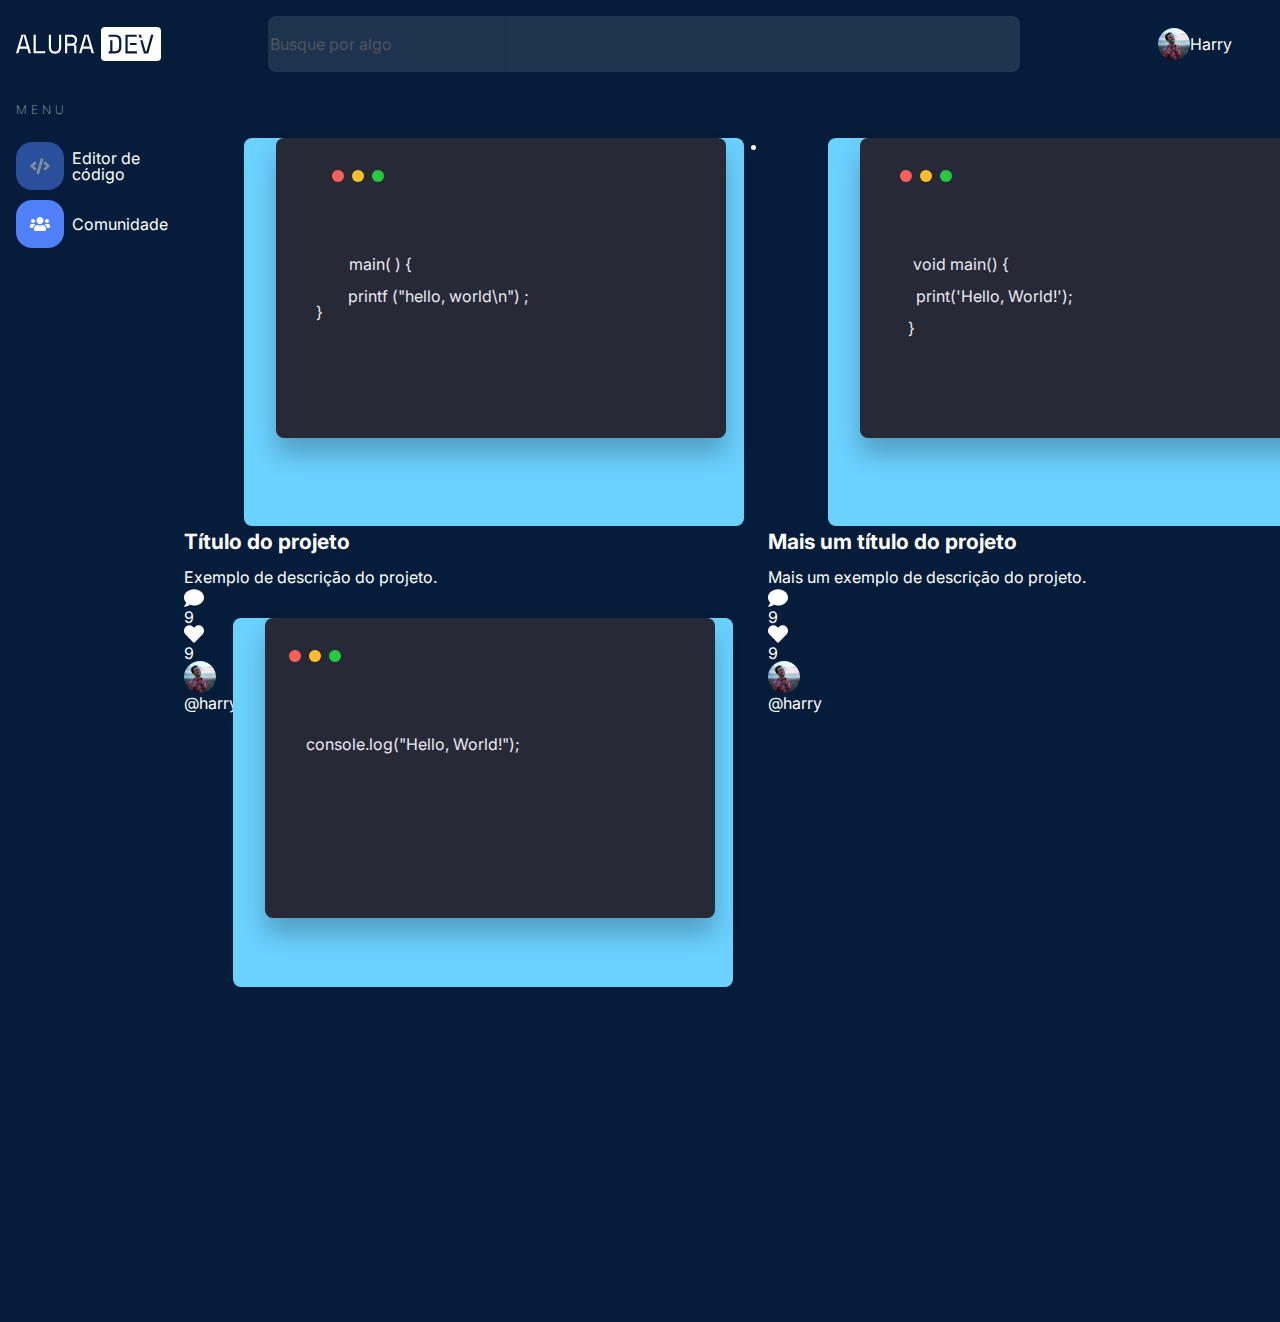
<file: Alura - Challenge FrontEnd/comunidade.html>
<!DOCTYPE html>
<html lang="pt-br">

<head>
  <meta charset="UTF-8">
  <meta http-equiv="X-UA-Compatible" content="IE=edge">
  <meta name="viewport" content="width=device-width, initial-scale=1.0">
  <title>Alura Challenge - FrontEnd</title>
  <link rel="shortcut icon" href="./assets/img/aluraicon.png" type="image/x-icon">
  <link href="https://fonts.googleapis.com/css2?family=Inter:wght@300;400;700&family=Roboto+Mono&display=swap"
    rel="stylesheet" />
  <link rel="stylesheet" href="./assets/css/dracula.css">
  <link rel="stylesheet" href="./assets/css/reset.css">
  <link rel="stylesheet" href="./assets/css/stylecom.css">
  <link rel="stylesheet" href="./assets/css/header.css">
  <link rel="stylesheet" href="./assets/css/responsivocom.css">
</head>

<body>

  <!-- ---------------------------------------------------------------- CABEÇALHO DESKTOP----------------------------------------------------------------- -->
  <header class="cabecalho">
    <img src="./assets/img/Logo.svg" alt="Logotipo da Alura" class="cabecalho__logo">
    <input class="cabecalho__busca" type="search" placeholder="Busque por algo">
    <p class="cabecalho__perfil">Harry</p>

    <!-- ------------------------------------------------------- CABEÇALHO MOBILE------------------------------------------------------------------------- -->
    <button class="cabecalho__search" aria-label="Search"><i><svg width="20" height="20" viewBox="0 0 20 20" fill="none"
          xmlns="http://www.w3.org/2000/svg">
          <path
            d="M19.7263 17.2913L15.8322 13.3971C15.6564 13.2214 15.4182 13.1237 15.1682 13.1237H14.5315C15.6096 11.7449 16.2501 10.0107 16.2501 8.12421C16.2501 3.63636 12.6138 0 8.12592 0C3.63807 0 0.00170898 3.63636 0.00170898 8.12421C0.00170898 12.612 3.63807 16.2484 8.12592 16.2484C10.0125 16.2484 11.7467 15.6079 13.1254 14.5298V15.1665C13.1254 15.4165 13.2231 15.6547 13.3988 15.8305L17.293 19.7246C17.6601 20.0918 18.2538 20.0918 18.6171 19.7246L19.7224 18.6193C20.0896 18.2521 20.0896 17.6584 19.7263 17.2913ZM8.12592 13.1237C5.36447 13.1237 3.1264 10.8896 3.1264 8.12421C3.1264 5.36276 5.36056 3.12469 8.12592 3.12469C10.8874 3.12469 13.1254 5.35885 13.1254 8.12421C13.1254 10.8857 10.8913 13.1237 8.12592 13.1237Z"
            fill="white" />
        </svg></i></button>
    <button class="cabecalho__menu" aria-label="Menu"><i><svg width="20" height="18" viewBox="0 0 20 18" fill="none"
          xmlns="http://www.w3.org/2000/svg">
          <path
            d="M0.714286 3.46429H19.2857C19.6802 3.46429 20 3.14451 20 2.75V0.964286C20 0.569777 19.6802 0.25 19.2857 0.25H0.714286C0.319777 0.25 0 0.569777 0 0.964286V2.75C0 3.14451 0.319777 3.46429 0.714286 3.46429ZM0.714286 10.6071H19.2857C19.6802 10.6071 20 10.2874 20 9.89286V8.10714C20 7.71263 19.6802 7.39286 19.2857 7.39286H0.714286C0.319777 7.39286 0 7.71263 0 8.10714V9.89286C0 10.2874 0.319777 10.6071 0.714286 10.6071ZM0.714286 17.75H19.2857C19.6802 17.75 20 17.4302 20 17.0357V15.25C20 14.8555 19.6802 14.5357 19.2857 14.5357H0.714286C0.319777 14.5357 0 14.8555 0 15.25V17.0357C0 17.4302 0.319777 17.75 0.714286 17.75Z"
            fill="white" />
        </svg>
      </i></button>

    <div class="menu-lateral">
      <a href="./index.html" id="editor">
        <div class="menuicon">
          <img src="./assets/img/IconCode.svg" class="img__code">
          <p class="link">Editor de Código </p>
        </div>
      </a>

      <a href="./comunidade.html" id="comunidade">
        <div class="menuicon">
          <img src="./assets/img/IconComunidade.svg" class="img__comunidade">
          <a href="./comunidade.html" id="comunidade" class="link">Comunidade </a>
        </div>
      </a>

      <div class="perfil">
        <p class="menu__perfil">Harry</p>
      </div>

    </div>

    <input class="menu__busca" type="search" placeholder="Busque por algo">
  </header>
  <!-- -------------------------------------------------------------------------------------------------------------------------------------------------- -->

  <main class="container">

    <!-- ---------------------------------------------------------- MENU DESKTOP---------------------------------------------------------------------------- -->

    <div class="menu__navegacao">
      <h2 class="menu__titulo">Menu</h2>
      <ul class="menu__lista">
        <li>

          <a href="./index.html">
            <div class="menuicon">
              <img src="./assets/img/IconCode.svg" alt="Editor de código" class="iconeditor" />
              <p class="editor">Editor de código</p>
            </div>

          </a>

          <a href="./comunidade.html">
            <div class="menuicon">
              <img src="./assets/img/IconComunidade.svg" alt="Comunidade" class="iconcomunidade" />
              <p class="comunidade">Comunidade</p>
            </div>

          </a>
        </li>
      </ul>
    </div>

    <div class="code__comunidade">




      <ul class="todos-projetos todos-projetos">
        <li>
          <section id="conteudo" class="retangulo1">
            <div class="editordecodigo1">

              <img class="botao" src="./assets/img/mac_buttons (1).svg">

              <div class="codigo-wrapper js-codigo-wrapper">
                <code class="preview hljs" aria-label="editor"> main( ) { <br>
                  printf ("hello, world\n") ;
          } </code>
              </div>
          </section>

          <section class="info__comunidade1">
            <div class="informacao__comu">
              <h2 class="titulo__projeto">Título do projeto</h2>
              <p class="descricao__projeto">Exemplo de descrição do projeto.</p>
            </div>
            <section class="icones__comunidade">
              <div class="icone__code" id="iconecode">
                <div class="icone__comentario">
                  <div class="comentario">
                    <img class="comentario1" src="./assets/img/comentario.svg">
                    <p class="quantidade">9</p>
                  </div>
                  <div class="icones__code">
                    <img class="icone__like1" src="./assets/img/coracao.svg">
                    <p class="quantidade">9</p>
                  </div>
                </div>
                <div class="usuario__foto">
                  <img src="./assets/img/PhotoUsuario.svg" class="imagem__usuario">
                  <p class="texto">@harry</p>
                </div>
            </section>
    </div>
    </section>

    </div>


    </li>

    <li>
      <section id="conteudo" class="retangulo2">
        <div class="editordecodigo2">

          <img class="botao" src="./assets/img/mac_buttons (1).svg">

          <div class="codigo-wrapper js-codigo-wrapper">
            <code class="preview hljs" aria-label="editor">void main() { <br>
              print('Hello, World!'); <br>
            } </code>
          </div>

      </section>
      <section class="info__comunidade2">
        <div class="informacao__comu">
          <h2 class="titulo__projeto">Mais um título do projeto</h2>
          <p class="descricao__projeto">Mais um exemplo de descrição do projeto.</p>
        </div>
        <section class="icones__comunidade">
          <div class="icone__code" id="iconecode">
            <div class="icone__comentario">
              <div class="comentario">
                <img class="comentario2" src="./assets/img/comentario.svg">
                <p class="quantidade">9</p>
              </div>
              <div class="icones__code">
                <img class="icone__like2" src="./assets/img/coracao.svg">
                <p class="quantidade">9</p>
              </div>
            </div>
            <div class="usuario__foto">
              <img src="./assets/img/PhotoUsuario.svg" class="imagem__usuario">
              <p class="texto">@harry</p>
            </div>
        </section>
</div>
</section>

</div>


</li>


<li>
  <section id="conteudo" class="retangulo3">
    <div class="editordecodigo3">

      <img class="botao" src="./assets/img/mac_buttons (1).svg">

      <div class="codigo-wrapper js-codigo-wrapper">
        <code class="preview hljs" aria-label="editor"> console.log("Hello, World!"); </code>
      </div>

  </section>
  <section class="info__comunidade3">
    <div class="informacao__comu">
      <h2 class="titulo__projeto">Outro título do projeto! Eba!!</h2>
      <p class="descricao__projeto">Descrição legal! :)</p>
    </div>
    <section class="icones__comunidade">
      <div class="icone__code" id="iconecode">
        <div class="icone__comentario">
          <div class="comentario">
            <img class="comentario" src="./assets/img/comentario.svg">
            <p class="quantidade">9</p>
          </div>
          <div class="icones__code">
            <img class="icone__like" src="./assets/img/coracao.svg">
            <p class="quantidade">9</p>
          </div>
        </div>
        <div class="usuario__foto">
          <img src="./assets/img/PhotoUsuario.svg" class="imagem__usuario">
          <p class="texto">@harry</p>
        </div>
    </section>
</div>
</section>

</div>


</li>

<li>
  <section id="conteudo" class="retangulo4">
    <div class="editordecodigo4">

      <img class="botao" src="./assets/img/mac_buttons (1).svg">

      <div class="codigo-wrapper js-codigo-wrapper">
        <code class="preview hljs" aria-label="editor"> main() :- write("Hello, World!"), nl. </code>
      </div>

  </section>
  <section class="info__comunidade4">
    <div class="informacao__comu">
      <h2 class="titulo__projeto">O último exemplo</h2>
      <p class="descricao__projeto">Outra descrição bem bacana!</p>
    </div>
    <section class="icones__comunidade">
      <div class="icone__code" id="iconecode">
        <div class="icone__comentario">
          <div class="comentario">
            <img class="comentario" src="./assets/img/comentario.svg">
            <p class="quantidade">9</p>
          </div>
          <div class="icones__code">
            <img class="icone__like" src="./assets/img/coracao.svg">
            <p class="quantidade">9</p>
          </div>
        </div>
        <div class="usuario__foto">
          <img src="./assets/img/PhotoUsuario.svg" class="imagem__usuario">
          <p class="texto">@harry</p>
        </div>
    </section>
</div>
</section>
<br>
<br>
<br><br>
<br>
<br><br>
<br>
<br>

</div>


</li>

    </ul>



    </div>
  </main>
</body>

<script src="assets/js/menu.js"></script>

</html>
</file>
<file: Alura - Challenge FrontEnd/assets/css/dracula.css>
/*!
  Theme: Dracula
  Author: Mike Barkmin (http://github.com/mikebarkmin) based on Dracula Theme (http://github.com/dracula)
  License: ~ MIT (or more permissive) [via base16-schemes-source]
  Maintainer: @highlightjs/core-team
  Version: 2021.09.0
*/

/*
  WARNING: DO NOT EDIT THIS FILE DIRECTLY.
  This theme file was auto-generated from the Base16 scheme dracula
  by the Highlight.js Base16 template builder.
  - https://github.com/highlightjs/base16-highlightjs
*/

/*
base00  #282936  Default Background
base01  #3a3c4e  Lighter Background (Used for status bars, line number and folding marks)
base02  #4d4f68  Selection Background
base03  #626483  Comments, Invisibles, Line Highlighting
base04  #62d6e8  Dark Foreground (Used for status bars)
base05  #e9e9f4  Default Foreground, Caret, Delimiters, Operators
base06  #f1f2f8  Light Foreground (Not often used)
base07  #f7f7fb  Light Background (Not often used)
base08  #ea51b2  Variables, XML Tags, Markup Link Text, Markup Lists, Diff Deleted
base09  #b45bcf  Integers, Boolean, Constants, XML Attributes, Markup Link Url
base0A  #00f769  Classes, Markup Bold, Search Text Background
base0B  #ebff87  Strings, Inherited Class, Markup Code, Diff Inserted
base0C  #a1efe4  Support, Regular Expressions, Escape Characters, Markup Quotes
base0D  #62d6e8  Functions, Methods, Attribute IDs, Headings
base0E  #b45bcf  Keywords, Storage, Selector, Markup Italic, Diff Changed
base0F  #00f769  Deprecated, Opening/Closing Embedded Language Tags, e.g. <?php ?>
*/

pre code.hljs {
    display: block;
    overflow-x: auto;
    padding: 1em;
  }
  
  code.hljs {
    padding: 3px 5px;
  }
  
  .hljs {
    color: #e9e9f4;
    background: #282936;
  }
  
  .hljs::selection,
  .hljs ::selection {
    background-color: #4d4f68;
    color: #e9e9f4;
  }
  
  
  /* purposely do not highlight these things */
  .hljs-formula,
  .hljs-params,
  .hljs-property
  {}
  
  /* base03 - #626483 -  Comments, Invisibles, Line Highlighting */
  .hljs-comment {
    color: #626483;
  }
  
  /* base04 - #62d6e8 -  Dark Foreground (Used for status bars) */
  .hljs-tag {
    color: #62d6e8;
  }
  
  /* base05 - #e9e9f4 -  Default Foreground, Caret, Delimiters, Operators */
  .hljs-subst,
  .hljs-punctuation,
  .hljs-operator {
    color: #e9e9f4;
  }
  
  .hljs-operator {
    opacity: 0.7;
  }
  
  /* base08 - Variables, XML Tags, Markup Link Text, Markup Lists, Diff Deleted */
  .hljs-bullet,
  .hljs-variable,
  .hljs-template-variable,
  .hljs-selector-tag,
  .hljs-name,
  .hljs-deletion {
    color: #ea51b2;
  }
  
  /* base09 - Integers, Boolean, Constants, XML Attributes, Markup Link Url */
  .hljs-symbol,
  .hljs-number,
  .hljs-link,
  .hljs-attr,
  .hljs-variable.constant_,
  .hljs-literal {
    color: #b45bcf;
  }
  
  /* base0A - Classes, Markup Bold, Search Text Background */
  .hljs-title,
  .hljs-class .hljs-title,
  .hljs-title.class_
  {
    color: #00f769;
  }
  
  .hljs-strong {
    font-weight:bold;
    color: #00f769;
  }
  
  /* base0B - Strings, Inherited Class, Markup Code, Diff Inserted */
  .hljs-code,
  .hljs-addition,
  .hljs-title.class_.inherited__,
  .hljs-string {
    color: #ebff87;
  }
  
  /* base0C - Support, Regular Expressions, Escape Characters, Markup Quotes */
  .hljs-built_in,
  .hljs-doctag, /* guessing */
  .hljs-quote,
  .hljs-keyword.hljs-atrule,
  .hljs-regexp {
    color: #a1efe4;
  }
  
  /* base0D - Functions, Methods, Attribute IDs, Headings */
  .hljs-function .hljs-title,
  .hljs-attribute,
  .ruby .hljs-property,
  .hljs-title.function_,
  .hljs-section {
    color: #62d6e8;
  }
  
  /* base0E - Keywords, Storage, Selector, Markup Italic, Diff Changed */
  .hljs-type,
  /* .hljs-selector-id, */
  /* .hljs-selector-class, */
  /* .hljs-selector-attr, */
  /* .hljs-selector-pseudo, */
  .hljs-template-tag,
  .diff .hljs-meta,
  .hljs-keyword {
    color: #b45bcf;
  }
  .hljs-emphasis {
    color: #b45bcf;
    font-style: italic;
  }
  
  /* base0F - Deprecated, Opening/Closing Embedded Language Tags, e.g. <?php ?> */
  .hljs-meta,
  /*
    prevent top level .keyword and .string scopes
    from leaking into meta by accident
  */
  .hljs-meta .hljs-keyword,
  .hljs-meta .hljs-string
  {
    color: #00f769;
  }
  
  .hljs-meta .hljs-keyword,
  /* for v10 compatible themes */
  .hljs-meta-keyword {
    font-weight: bold;
  }
</file>
<file: Alura - Challenge FrontEnd/assets/css/stylecom.css>
body {
    background-color: #051d3b;
    font-family: Inter;
    color: #ffffff;
    

}
/* ------------------------------------------------------------------- MENU MOBILE------------------------------------------------------------------------- */
.menu-lateral {
    display: none;
    padding: 16px;
    flex-direction: column;
    background-color:#2D415B;
    width: 254px;
    height: 571px;
    position: absolute;
    transition: .25s;
    border-radius: 8px;
}

.menu__perfil {
    display: flex;
    align-items: center;
    justify-self: flex-end;
    color: #FFFFFF;
    padding: 8px 32px;
    margin-top: 64px;
    border-top: 1px solid #FFFFFF
 

}

.menu__perfil::before {
    content: "";
    display: block;
    width: 32px;
    height: 32px;
    background-image: url(../img/PhotoUsuario.svg);
    background-size: contain;
    background-repeat: no-repeat;
    background-position: center;
}

.img__code {

    margin-right: 8px;
    padding: 4px;
    opacity: 0.5;
    transition: opacity 1s ease-in-out;
    -moz-transition: opacity 1s ease-in-out;
    -webkit-transition: opacity 1s ease-in-out;

}

.img__code:hover {
    opacity: 1.0;
    transition: opacity .55s ease-in-out;
    -moz-transition: opacity .55s ease-in-out;
    -webkit-transition: opacity .55s ease-in-out;
}

.img__comunidade {
    margin-right: 8px;
    margin-top: 3px;
    padding: 4px;
}



.menuicon {
    display: flex;
    align-items: center;
    margin-top: 10px;
    
}


.menu__busca {
    display: none;
    font-family: Inter;
    font-style: normal;
    opacity: 0.64;
    color: white;
    width: 287px;
    height: 55px;
    background: rgba(255, 255, 255, 0.16);
    border-radius: 8px;
    margin-right: 5px;
    margin-left: 5px;
}

/* --------------------------------------------------------------------------------------------------------------------------------------------------- */
</file>
<file: Alura - Challenge FrontEnd/assets/css/header.css>
.cabecalho {
    display: flex;
    align-items: center;
    justify-content: space-between;
    padding: 16px;


}

.cabecalho__busca{
           
    font-family: Inter;
    font-style: normal;
    opacity: 0.64;
    color: white;
    width: 752px;
    height: 56px;
    background: rgba(255, 255, 255, 0.16);
    border-radius: 8px;
    /* margin-right: 8%;
    margin-left: 2%; */
    margin-right: 5px;
    margin-left: 5px;
}

.cabecalho__perfil {
    display: flex;
    align-items: center;
    justify-self: flex-end;
    color: #FFFFFF;
    padding: 8px 32px;
  
}
.cabecalho__perfil::before {
    content: "";
    display: block;
    width: 32px;
    height: 32px;
    background-image: url(../img/PhotoUsuario.svg);
    background-size: contain;
    background-repeat: no-repeat;
    background-position: center;
}
</file>
<file: Alura - Challenge FrontEnd/assets/css/responsivocom.css>
@media  screen and (max-width: 1700px) {

    .container {
        display: flex;
        flex-direction: row;
        justify-content: space-between;
    }

.cabecalho__search {
    display: none;
}

.cabecalho__menu {
    display: none;
}

.menu__navegacao {
    display: flex;
    flex-direction: column;
    padding: 16px;
  
  
}

.menu__titulo {
    color: white;
    text-transform: uppercase;
    letter-spacing: 4px;
    font-family: Inter;
    font-weight: 100;
    font-size: 12px;
    margin-bottom: 16px;
}

.menuicon {
    display: flex;
    align-items: center;
    margin-top: 10px;
    
}




.editor {
   
    font-family: Inter;
    
  
}
  
.comunidade {
    
    font-family: Inter;
   
   
}

.iconeditor {
    margin-right: 8px;
    opacity: 0.5;
    transition: opacity 1s ease-in-out;
    -moz-transition: opacity 1s ease-in-out;
    -webkit-transition: opacity 1s ease-in-out;
    
}

.iconeditor:hover {
    opacity: 1.0;
    transition: opacity .55s ease-in-out;
    -moz-transition: opacity .55s ease-in-out;
    -webkit-transition: opacity .55s ease-in-out;
}
  
.iconcomunidade {
    margin-right: 8px;
   
}


.code__comunidade {
    display: flex;
    flex-direction: row;
    justify-content: space-between;
}

.todos-projetos {
    display: grid;
    grid-template-columns: 1fr 1fr;
    column-gap: 1.5rem;
 
}

/* .code__divisao {
    display: flex;
    flex-direction: column;
   

} */

#codebox {

    width: 96%;
    margin-left: 2%;
    margin-top: -9%;
    height: 250px;
    overflow: scroll;

}

.retangulo1 {
    margin-top: 50px;
    margin-left: 60px;
    width: 500px;
    height: 366px;
   padding-bottom: 4%;
    background: #6BD1FF;
    border-radius: 8px;
}

.editordecodigo1 {

 
    height: 300px;
    width: 450px;
    background: #282936;
    box-shadow: 0px 16px 24px rgba(0, 0, 0, 0.24);
    border-radius: 8px;
    white-space: pre-wrap;
    margin: 32px;
    
}

.retangulo2 {
    margin-top: 50px;
    margin-left: 60px;
    width: 500px;
    height: 366px;
   padding-bottom: 4%;
    background: #6BD1FF;
    border-radius: 8px;
}

.editordecodigo2 {

 
    height: 300px;
    width: 450px;
    background: #282936;
    box-shadow: 0px 16px 24px rgba(0, 0, 0, 0.24);
    border-radius: 8px;
    white-space: pre-wrap;
    margin: 32px;
    
}

.retangulo3 {
    margin-top: 530px;
    margin-left: -1095px;
    width: 500px;
    height: 366px;
   padding-bottom: 4%;
    background: #6BD1FF;
    border-radius: 8px;
}

.editordecodigo3 {

 
    height: 300px;
    width: 450px;
    background: #282936;
    box-shadow: 0px 16px 24px rgba(0, 0, 0, 0.24);
    border-radius: 8px;
    white-space: pre-wrap;
    margin: 32px;
    
}

.botao {

    width: 52px;
    margin-bottom: 24px;

}



.info__comunidade {
    display: none;
    background-color: rgba(0, 0, 0, 0.16);;
    width: 652px;

}


.retangulo:hover~.info__comunidade {
    display: flex;
}

.titulo__projeto, .descricao__projeto, .quantidade {
    font-family: Inter;
    color: rgba(255, 255, 255);
    font-style: normal;
}

.titulo__projeto {
    font-weight: bold;
    font-size: 21px;
    line-height: 31px;
    margin-bottom: 0.5rem;
}

.descricao__projeto {
    font-size: 16px;
    line-height: 24px;
}



.icones__comunidade {
    display: flex;
    justify-content: space-between;
    flex-direction: row;
}

}

@media  screen and (max-width: 900px) {
    .cabecalho__search {
        display: none;
    }

    .cabecalho__menu {
        display: flex;
    
    }


    .cabecalho__perfil {
        display:none;
    }

    .cabecalho__busca {
        display: flex;
        
    }

    .menu__navegacao {
        display:none;
    }


    .menu-lateral--ativo {
        display: flex;
        right: 0;
        transition: .25s;
        position: absolute;
        top: 100px;
        margin-right: 10px;
    }


    .menu__busca--ativo {
        display: flex;

    }

    .container {
        display: flex;
        flex-direction: column;
    }

    .cabecalho__search {
        display: flex;
    }

    .cabecalho__menu {
        display: flex;
        margin-left: 36px;
    }

    .cabecalho__busca {
        display: none;
    }

    .fotousuario {
        display: none;
    }

    .cabecalho__perfil {
        visibility: hidden;
    }
    .menu-lateral--ativo {
        display: flex;
        right: 0;
        transition: .25s;
        position: absolute;
        top: 100px;
        margin-right: 10px;
    }

    .menu__navegacao {
        display:none;
    }

    .container {
        display: flex;
        flex-direction: column;
        justify-content: space-between;
        padding: 16px;
    }

    .code__comunidade {
        display: flex;
        flex-direction: column;
        justify-content: space-between;
    }

    .todos-projetos {
        display: flex;
       flex-direction: column;
       justify-content: space-between;
    }

    .code__divisao {
        display: flex;
        flex-direction: column;
       
    
    }
    
    .retangulo {

        width: 100%;
        height: 342px;

       
        background: #6BD1FF;
        border-radius: 8px;
    }
    
    .editordecodigo {
    
      
        height: 95%;
        width: 90%;
        background: #141414;
        box-shadow: 0px 16px 24px rgba(0, 0, 0, 0.24);
        border-radius: 8px;
        white-space: pre-wrap;
        margin: 32px;
        margin-right: 20px;
    
        
    }

    .preview {
        display: block;
        padding: 10px;
        box-sizing: border-box;
        border-radius: 8px;
        height: 100%;
        white-space: pre-wrap;
    }
    
    .botao {
    
        width: 52px;
        margin-bottom: 24px;
    
    }

    .info__comunidade {
        display: none;
        background-color: rgba(0, 0, 0, 0.16);;
        width: 100%;
    
    }
    
    .retangulo:hover~.info__comunidade {
        display: flex;
    }
    
    .titulo__projeto, .descricao__projeto, .quantidade {
        font-family: Inter;
        color: rgba(255, 255, 255);
        font-style: normal;
    }
    
    .titulo__projeto {
        font-weight: bold;
        font-size: 21px;
        line-height: 31px;
        margin-bottom: 0.5rem;
    }
    
    .descricao__projeto {
        font-size: 16px;
        line-height: 24px;
    }
    
    
    
    .icones__comunidade {
        display: flex;
        justify-content: space-between;
        flex-direction: row;
    }
    
    
 

}



@media  screen and (max-width: 500px) {
    .cabecalho__search {
        display: flex;
    }

    .cabecalho__menu {
        display: flex;
        margin-left: 36px;
    }

    .cabecalho__busca {
        display: none;
    }

    .fotousuario {
        display: none;
    }

    .cabecalho__perfil {
        visibility: hidden;
    }
    .menu-lateral--ativo {
        display: flex;
        right: 0;
        transition: .25s;
        position: absolute;
        top: 100px;
        margin-right: 10px;
    }

    .menu__navegacao {
        display:none;
    }

    .container {
        display: flex;
        flex-direction: column;
        justify-content: space-between;
        padding: 16px;
    }

    .code__comunidade {
        display: flex;
        flex-direction: column;
        justify-content: space-between;
    }

    .code__divisao {
        display: flex;
        flex-direction: column;
        
       
    
    }
    
    .retangulo {
      
        width: 100%;
        height: 402px;
       
        background: #6BD1FF;
        border-radius: 8px;
    }
    
    .editordecodigo {
    
      
        height: 95%;
        width: 295px;
        background: #141414;
        box-shadow: 0px 16px 24px rgba(0, 0, 0, 0.24);
        border-radius: 8px;
        white-space: pre-wrap;
        margin-left: 18px;
    }

    .preview {
        display: block;
        padding: 10px;
        box-sizing: border-box;
        border-radius: 8px;
        height: 100%;
        white-space: pre-wrap;
    }
    
    .botao {
    
        width: 52px;
        margin-bottom: 24px;
    
    }

    .info__comunidade {
        display: none;
        background-color: rgba(0, 0, 0, 0.16);;
        width: 343px;
    
    }
    
    .retangulo:hover~.info__comunidade {
        display: flex;
    }
    
    .titulo__projeto, .descricao__projeto, .quantidade {
        font-family: Inter;
        color: rgba(255, 255, 255);
        font-style: normal;
    }
    
    .titulo__projeto {
        font-weight: bold;
        font-size: 21px;
        line-height: 31px;
        margin-bottom: 0.5rem;
    }
    
    .descricao__projeto {
        font-size: 16px;
        line-height: 24px;
    }
    
    
    
    .icones__comunidade {
        display: flex;
        justify-content: space-between;
        flex-direction: row;
    }
    
    
    



}
</file>
